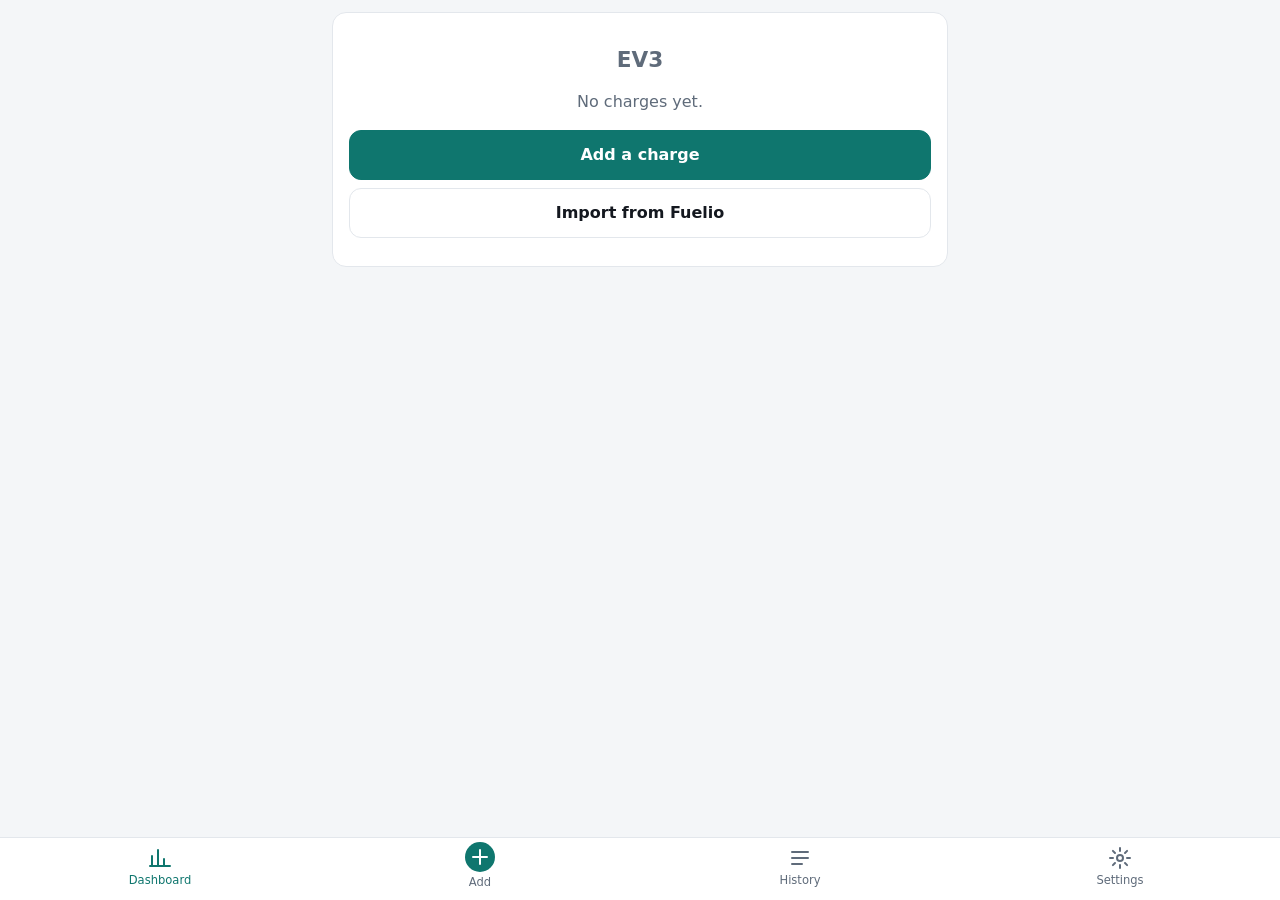
<file: index.html>
<!doctype html>
<html lang="en-AU">
<head>
  <meta charset="utf-8">
  <meta name="viewport" content="width=device-width, initial-scale=1, viewport-fit=cover">
  <meta name="theme-color" content="#0f766e">
  <title>EV Tracker</title>
  <link rel="manifest" href="manifest.webmanifest">
  <link rel="icon" href="icons/icon-192.png">
  <link rel="apple-touch-icon" href="icons/icon-192.png">
  <link rel="stylesheet" href="css/app.css">
</head>
<body>
  <main id="main"></main>
  <div id="toast" role="status" aria-live="polite"></div>
  <nav>
    <a href="#/dashboard" data-tab="dashboard"><svg viewBox="0 0 24 24"><path d="M4 20V10M10 20V4M16 20v-7M22 20H2"/></svg>Dashboard</a>
    <a href="#/add" data-tab="add" class="add"><svg viewBox="0 0 24 24"><path d="M12 5v14M5 12h14"/></svg>Add</a>
    <a href="#/history" data-tab="history"><svg viewBox="0 0 24 24"><path d="M4 6h16M4 12h16M4 18h10"/></svg>History</a>
    <a href="#/settings" data-tab="settings"><svg viewBox="0 0 24 24"><circle cx="12" cy="12" r="3"/><path d="M12 2v3M12 19v3M2 12h3M19 12h3M4.9 4.9l2.1 2.1M17 17l2.1 2.1M4.9 19.1 7 17M17 7l2.1-2.1"/></svg>Settings</a>
  </nav>
  <script type="module" src="js/app.js"></script>
</body>
</html>
</file>
<file: css/app.css>
:root {
  --bg: #f4f6f8; --card: #fff; --text: #14181f; --muted: #5f6b7a; --line: #e3e7ec;
  --accent: #0f766e; --accent-ink: #fff; --danger: #b42318; --warn: #a15c00;
  --ac: #2563eb; --dc: #ea580c; --free: #16a34a; --km: #64748b;
  --radius: 14px;
  color-scheme: light dark;
}
@media (prefers-color-scheme: dark) {
  :root {
    --bg: #0e1116; --card: #181c23; --text: #e8ecf1; --muted: #98a3b3; --line: #2a303a;
    --accent: #2dd4bf; --accent-ink: #062b28; --danger: #f87171; --warn: #fbbf24;
    --ac: #60a5fa; --dc: #fb923c; --free: #4ade80; --km: #94a3b8;
  }
}
* { box-sizing: border-box; }
[hidden] { display: none !important; }
html { -webkit-text-size-adjust: 100%; }
body {
  margin: 0; background: var(--bg); color: var(--text);
  font: 16px/1.4 system-ui, -apple-system, "Segoe UI", Roboto, sans-serif;
  padding-bottom: calc(72px + env(safe-area-inset-bottom));
}
main { max-width: 640px; margin: 0 auto; padding: 12px 12px 24px; }
h1 { font-size: 1.35rem; margin: 4px 0 12px; }
h2 { font-size: 1.05rem; margin: 0 0 10px; }
h3 { font-size: .95rem; margin: 14px 0 6px; color: var(--muted); }
a { color: var(--accent); }
.title { margin: 6px 4px 10px; }
.card { background: var(--card); border-radius: var(--radius); padding: 14px; margin-bottom: 12px; border: 1px solid var(--line); }
.card-head { display: flex; justify-content: space-between; align-items: center; gap: 8px; }
.card-head h2 { margin: 0; }
.empty { text-align: center; color: var(--muted); }
.card.empty { padding: 28px 16px; }
.center { text-align: center; }
.hint { color: var(--muted); font-size: .85rem; margin: 4px 0 10px; }
.error { color: var(--danger); }
.warn { color: var(--warn); }
.small { font-size: .85rem; }

/* Forms */
label { display: block; font-size: .85rem; color: var(--muted); margin-bottom: 10px; }
input, textarea, select {
  display: block; width: 100%; margin-top: 4px; padding: 12px; font: inherit; font-size: 1.1rem;
  color: var(--text); background: var(--bg); border: 1px solid var(--line); border-radius: 10px;
}
input:focus, textarea:focus { outline: 2px solid var(--accent); outline-offset: -1px; }
input[type=file] { font-size: .9rem; padding: 10px; }
.row2 { display: grid; grid-template-columns: 1fr 1fr; gap: 10px; }
label.check { display: flex; gap: 8px; align-items: center; color: var(--text); }
label.check input { width: auto; margin: 0; }
details { margin: 4px 0 10px; }
summary { cursor: pointer; color: var(--accent); padding: 6px 0; font-size: .95rem; }
button, .button, .file-button {
  display: block; width: 100%; text-align: center; padding: 13px; margin: 8px 0 0; font: inherit; font-weight: 600;
  border-radius: 12px; border: 1px solid var(--line); background: var(--card); color: var(--text); cursor: pointer; text-decoration: none;
}
.file-button { color: var(--text); font-size: 1rem; }
button.primary, .button.primary { background: var(--accent); color: var(--accent-ink); border-color: var(--accent); }
button.danger { color: var(--danger); background: transparent; }
.total { display: flex; justify-content: space-between; align-items: baseline; padding: 12px 14px; margin: 4px 0 8px;
  border-radius: 12px; background: color-mix(in srgb, var(--accent) 12%, transparent); }
.total strong { font-size: 1.8rem; }
.warnings { list-style: none; padding: 0; margin: 0; }
.warnings li { color: var(--warn); font-size: .9rem; margin: 4px 0; }
.warnings li::before { content: "⚠ "; }

/* Segmented control and chips */
.seg { display: flex; gap: 6px; margin-bottom: 12px; }
.seg button { margin: 0; padding: 11px 0; }
.seg button.on { background: var(--accent); color: var(--accent-ink); border-color: var(--accent); }
.seg.small { margin: 0; }
.seg.small button { padding: 5px 10px; width: auto; font-size: .85rem; }
.chips { display: flex; gap: 6px; overflow-x: auto; margin-bottom: 12px; }
.chips button { width: auto; margin: 0; padding: 7px 14px; border-radius: 99px; font-size: .9rem; white-space: nowrap; }
.chips button.on { background: var(--accent); color: var(--accent-ink); border-color: var(--accent); }

/* Dashboard */
.tiles { display: grid; grid-template-columns: repeat(2, 1fr); gap: 8px; margin-bottom: 12px; }
@media (min-width: 520px) { .tiles { grid-template-columns: repeat(4, 1fr); } }
.tile { background: var(--card); border: 1px solid var(--line); border-radius: var(--radius); padding: 10px 12px; }
.tile span { display: block; color: var(--muted); font-size: .78rem; }
.tile strong { display: block; font-size: 1.25rem; margin-top: 2px; }
.tile strong small { font-size: .7rem; color: var(--muted); font-weight: 500; }
.tile > small { color: var(--muted); font-size: .72rem; }
.kv { display: flex; justify-content: space-between; gap: 12px; padding: 8px 0; border-top: 1px solid var(--line); font-size: .9rem; }
.kv:first-of-type { border-top: 0; }
.kv span { color: var(--muted); }
.kv strong { text-align: right; font-weight: 600; }
.mix-row { display: flex; gap: 10px; align-items: flex-start; margin: 8px 0; }
.mix-row .badge { min-width: 42px; text-align: center; }
.mix-bars { flex: 1; }
.bar { height: 8px; border-radius: 4px; background: var(--line); overflow: hidden; }
.bar i { display: block; height: 100%; }
.bar i.AC { background: var(--ac); } .bar i.DC { background: var(--dc); } .bar i.Free { background: var(--free); }
.mix-bars small { color: var(--muted); font-size: .78rem; }
table.years { width: 100%; border-collapse: collapse; font-size: .85rem; }
.years th, .years td { padding: 6px 4px; text-align: right; border-top: 1px solid var(--line); }
.years th:first-child, .years td:first-child { text-align: left; }
.years th { color: var(--muted); font-weight: 500; border-top: 0; }

/* Charts */
.chart svg { width: 100%; height: auto; display: block; }
.chart .grid { stroke: var(--line); stroke-width: 1; }
.chart .axis { fill: var(--muted); font-size: 9px; }
.chart rect.AC { fill: var(--ac); } .chart rect.DC { fill: var(--dc); } .chart rect.Free { fill: var(--free); } .chart rect.km { fill: var(--km); }
.chart rect.sel { opacity: .7; }
.chart rect.hit { fill: transparent; cursor: pointer; }
.chart .stroke { fill: none; stroke: var(--accent); stroke-width: 2; }
.chart circle.line-a { fill: var(--accent); }
.chart circle.sel { r: 6; }
.chart .avg { stroke: var(--muted); stroke-dasharray: 4 4; }
.legend { display: flex; gap: 14px; font-size: .8rem; color: var(--muted); margin-top: 4px; }
.legend i { display: inline-block; width: 10px; height: 10px; border-radius: 2px; margin-right: 4px; vertical-align: -1px; }
.legend i.AC { background: var(--ac); } .legend i.DC { background: var(--dc); } .legend i.Free { background: var(--free); }
.chart-caption { font-size: .82rem; color: var(--muted); margin-top: 6px; min-height: 1.2em; }

/* GPS position line on the add form */
.geo { display: flex; justify-content: space-between; align-items: center; gap: 10px; font-size: .85rem; color: var(--muted); margin: -2px 0 10px; }
.geo.warn { color: var(--warn); }
button.link { width: auto; margin: 0; padding: 6px 0; border: 0; background: none; color: var(--accent); font-size: .85rem; white-space: nowrap; }

/* Heatmap */
.map { height: 300px; border-radius: 10px; overflow: hidden; background: var(--line); position: relative; z-index: 0; /* keeps Leaflet's panes under the bottom nav */ }
.map .leaflet-popup-content { font-size: .85rem; margin: 10px 12px; }
@media (prefers-color-scheme: dark) { .map .leaflet-tile-pane { filter: invert(1) hue-rotate(180deg) brightness(.85) contrast(.9); } }

/* History */
.search { margin: 0 0 8px; }
h2.month { display: flex; justify-content: space-between; font-size: .9rem; color: var(--muted); margin: 16px 4px 6px; }
h2.month span { font-weight: 500; }
.entry { display: flex; justify-content: space-between; gap: 10px; background: var(--card); border: 1px solid var(--line);
  border-radius: 12px; padding: 10px 12px; margin-bottom: 6px; color: var(--text); text-decoration: none; }
.entry .when { font-weight: 600; font-size: .95rem; }
.entry .sub { color: var(--muted); font-size: .82rem; }
.entry .right { text-align: right; white-space: nowrap; }
.flag { color: var(--warn); }
.badge { display: inline-block; font-size: .7rem; font-weight: 700; padding: 2px 7px; border-radius: 99px; color: #fff; vertical-align: 1px; }
.badge.AC { background: var(--ac); } .badge.DC { background: var(--dc); } .badge.Free { background: var(--free); }
@media (prefers-color-scheme: dark) { .badge { color: #0e1116; } }
.preview { margin-top: 10px; font-size: .92rem; }

/* Bottom navigation */
nav {
  position: fixed; left: 0; right: 0; bottom: 0; display: flex; background: var(--card); border-top: 1px solid var(--line);
  padding-bottom: env(safe-area-inset-bottom); z-index: 10;
}
nav a { flex: 1; display: flex; flex-direction: column; align-items: center; gap: 2px; padding: 8px 0 10px;
  color: var(--muted); text-decoration: none; font-size: .72rem; }
nav svg { width: 24px; height: 24px; fill: none; stroke: currentColor; stroke-width: 2; stroke-linecap: round; }
nav a.on { color: var(--accent); }
nav a.add svg { background: var(--accent); color: var(--accent-ink); border-radius: 50%; padding: 3px; width: 30px; height: 30px; margin-top: -4px; }

#toast {
  position: fixed; left: 50%; bottom: calc(84px + env(safe-area-inset-bottom)); transform: translateX(-50%) translateY(20px);
  background: var(--text); color: var(--bg); padding: 10px 16px; border-radius: 10px; font-size: .9rem;
  opacity: 0; pointer-events: none; transition: .2s; max-width: 90vw; z-index: 20;
}
#toast.show { opacity: 1; transform: translateX(-50%); }
</file>
